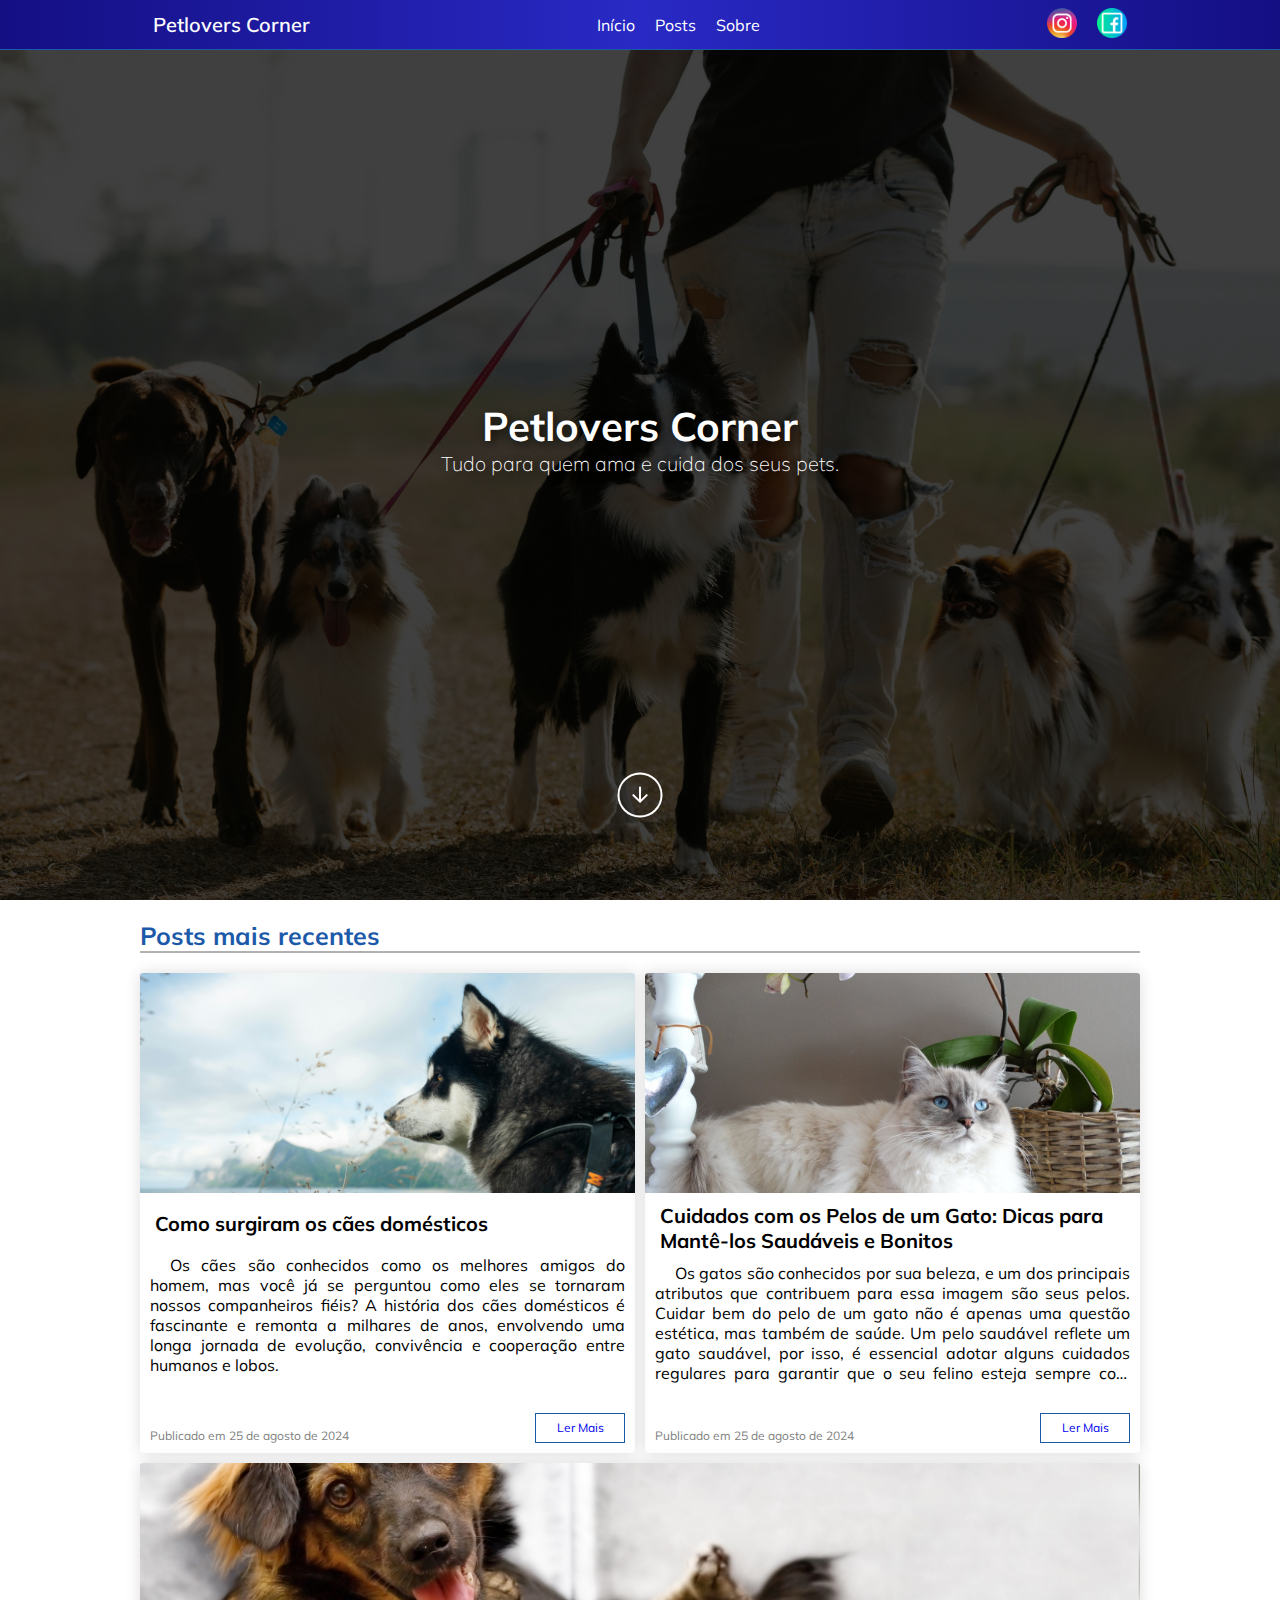
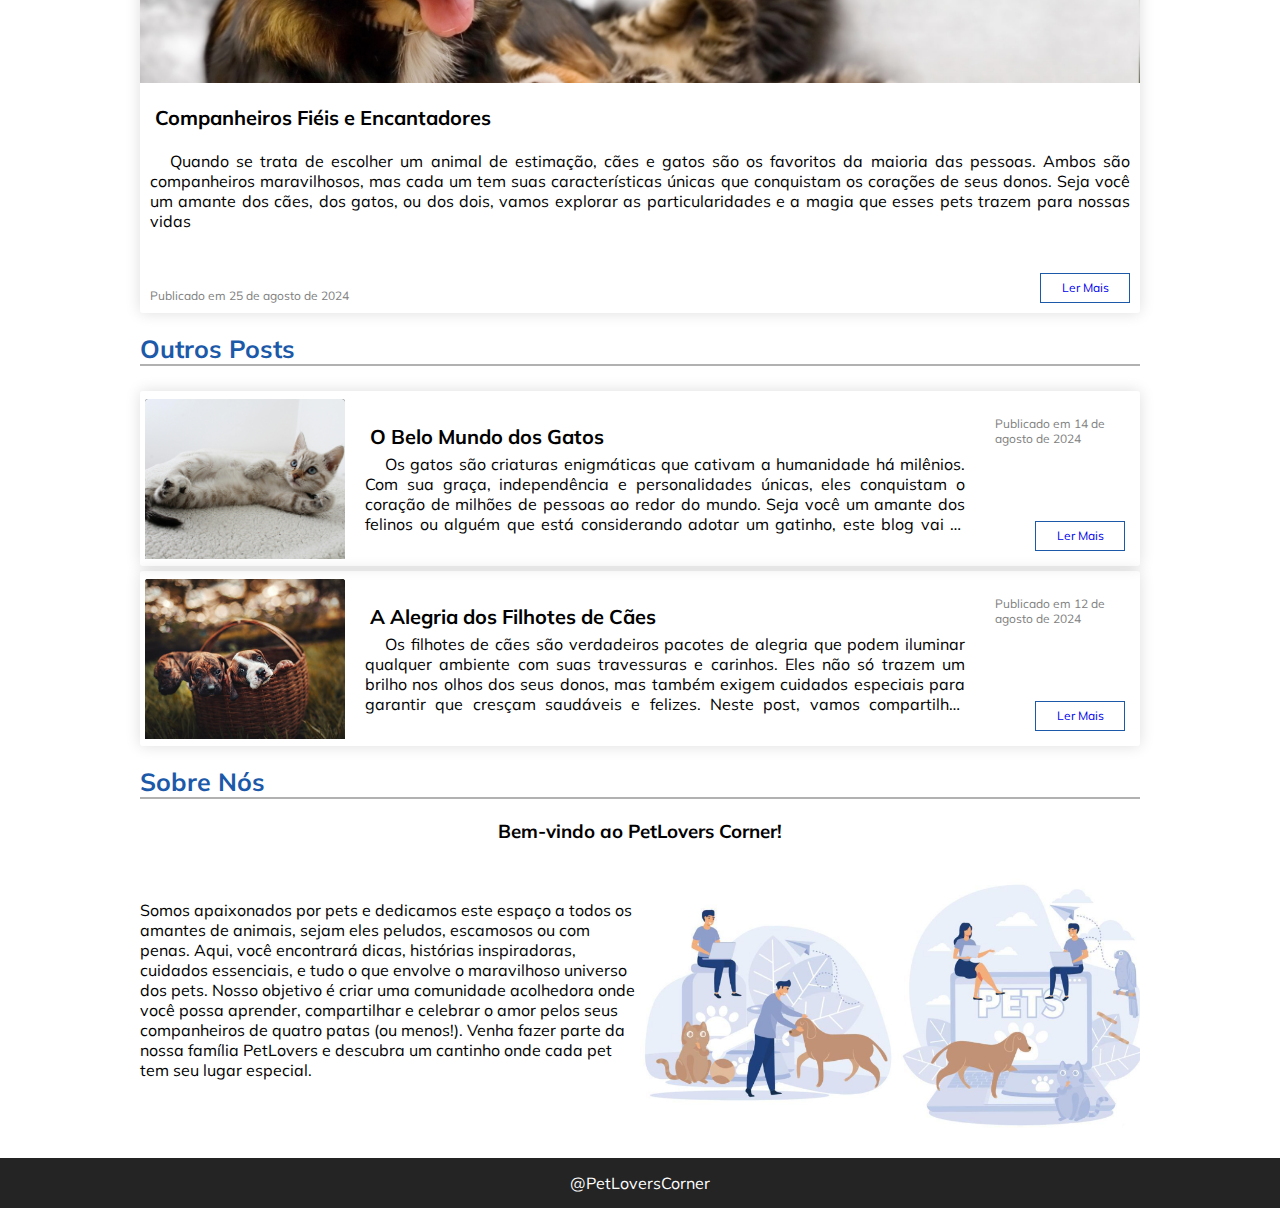
<file: Projetos/blog/index.html>
<!DOCTYPE html>
<html lang="pt-br">

<head>
   <meta charset="UTF-8">
   <meta name="viewport" content="width=device-width, initial-scale=1.0">
   <title>Blog-Praticando</title>
   <link rel="stylesheet" href="style/index/main.css">
   <link rel="stylesheet"
      href="https://fonts.googleapis.com/css2?family=Material+Symbols+Outlined:opsz,wght,FILL,GRAD@20..48,100..700,0..1,-50..200" />
      <link rel="preconnect" href="https://fonts.googleapis.com">
      <link rel="preconnect" href="https://fonts.gstatic.com" crossorigin>
      <link href="https://fonts.googleapis.com/css2?family=Mulish:ital,wght@0,200..1000;1,200..1000&family=Roboto:ital,wght@0,100;0,300;0,400;0,500;0,700;0,900;1,100;1,300;1,400;1,500;1,700;1,900&display=swap" rel="stylesheet">
</head>
<body>
   <header class="header flex">
      <input type="checkbox" id="open-menu" class="hidden">
      <label for="open-menu" class="menu-icon flex" onclick="abrirMenuMobile()"> 
         <span class="line-menu"></span>
         <span class="line-menu"></span>
         <span class="line-menu"></span>
      </label>
      <div class="logo">Petlovers Corner</div>
      <nav class="nav-bar">
         <ul class="flex">
            <li><a class="nav-link" href="#home">Início</a></li>
            <li><a class="nav-link" href="#posts">Posts</a></li>
            <li><a class="nav-link" href="#about">Sobre</a></li>
         </ul>
      </nav>
      <div class="redes-sociais">
         <ul class="flex">
            <li>
               <a class="rs-link" href="#" target="_self" rel="noopener noreferrer">
                  <img src="images/insta-icon.png" alt="">
               </a>
            </li>
            <li>
               <a class="rs-link" href="#" target="_self" rel="noopener noreferrer">
                  <img src="images/face-icon.png" alt="">
               </a>
            </li>
         </ul>
      </div>
   </header>
   <main class="container">
      <section id="home">
         <img class="home-backgroundimage" src="./images/backgroundimage.jpg" alt="">
         <div class="content flex">
            <h1>Petlovers Corner</h1>
            <h2>Tudo para quem ama e cuida dos seus pets.</h2>
         </div>
         <div class="scrolldown flex">
            <a href="#posts">
               <span class="material-symbols-outlined arrow">
                  arrow_circle_down
               </span>
            </a>
         </div>
      </section>
      <section id="posts">
         <p class="page-title">Posts mais recentes</p>
         <section class="posts-recents flex">
            <!-- <article class="blog-post flex">
               Imagem do Post
               <figure class="post-image">
                  <img src="images/post-1.jpg" alt="">
               </figure>
               <header class="post-header">
                  <h2 class="post-title">Título do Post</h2>
               </header>
               Conteúdo do Post
               <div class="post-content">
                  <p>Lorem ipsum dolor sit, amet consectetur adipisicing elit. Vero accusantium aliquid eum reprehenderit, possimus at incidunt quis neque vel assumenda nesciunt ullam nobis expedita porro voluptate consectetur, laborum minus veniam.</p>
               </div>
               Rodapé do Post
               <footer class="post-footer flex">
                  <p>Publicado em <time datetime="09/08/2024">9 de Agosto de 2024</time></p>
                  <a class="read-more" href="#">Ler Mais</a>
               </footer>
            </article> -->
         </section>
         <section class="outros-posts flex">
         <!--   <p class="page-title">Outros Posts</p>
            <article class="blog-post flex">
               Imagem do Post
               <figure class="post-image">
                  <img src="images/post-1.jpg" alt="">
                  <figcaption>legenda</figcaption>
               </figure>
               <div class="content-box flex">
                  <header class="post-header">
                     <h2 class="post-title">Título do Post</h2>
                  </header>
                  Conteúdo do Post
                  <div class="post-content">
                     <p>Lorem ipsum dolor sit, amet consectetur adipisicing elit. Vero accusantium aliquid eum reprehenderit, possimus at incidunt quis neque vel assumenda nesciunt ullam nobis expedita porro voluptate consectetur, laborum minus veniam.</p>
                  </div>
               </div>
               Rodapé do Post
               <footer class="post-footer flex">
                  <p>Publicado em <time datetime="09/08/2024">9 de Agosto de 2024</time></p>
                  <a class="read-more" href="#">Ler Mais</a>
               </footer>
            </article>
         -->
         </section>
         <section id="about">
            <p class="page-title">Sobre Nós</p>
            <h3>Bem-vindo ao PetLovers Corner!</h3>
            <div class="about-box flex">
               <div class="about-content">
                  <p>
                     Somos apaixonados por pets e dedicamos este espaço a todos os amantes de animais, sejam eles peludos, escamosos ou com penas. Aqui, você encontrará dicas, histórias inspiradoras, cuidados essenciais, e tudo o que envolve o maravilhoso universo dos pets. Nosso objetivo é criar uma comunidade acolhedora onde você possa aprender, compartilhar e celebrar o amor pelos seus companheiros de quatro patas (ou menos!).
                  
                     Venha fazer parte da nossa família PetLovers e descubra um cantinho onde cada pet tem seu lugar especial.
                  </p>
               </div>
               <img src="./images/vetor-back-sobre.png" alt="vetor pets">
            </div>
         </section>
      </section>
   </main>
   <footer id="footer" class="flex">
      <p>@PetLoversCorner</p>
   </footer>

   <script src="script/construirBD.js" type="module"></script>
   <script src="script/index/index.js" type="module"></script>

   <script>
      function abrirMenuMobile(){
      const header = document.querySelector('.header');
      header.classList.toggle('open-menu');
   }
   </script>
</body>

</html>
</file>
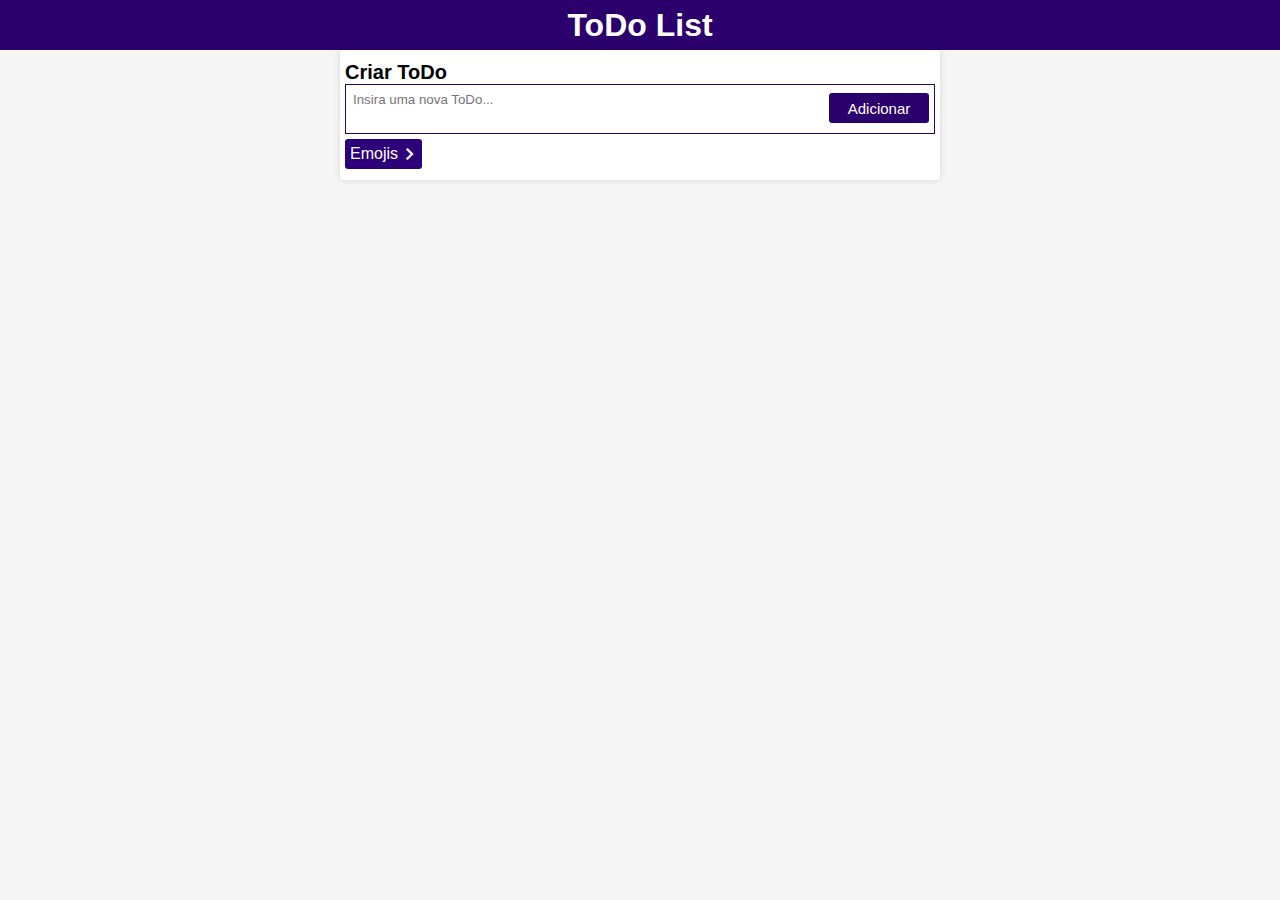
<file: Projetos/CRUD/public/index.html>
<!DOCTYPE html>
<html lang="pt">
<head>
   <meta charset="UTF-8">
   <meta name="viewport" content="width=device-width, initial-scale=1.0">
   <link rel="stylesheet" href="https://fonts.googleapis.com/css2?family=Material+Symbols+Outlined:opsz,wght,FILL,GRAD@20..48,100..700,0..1,-50..200" />
   <link rel="stylesheet" href="../style/main.css">
   <title>ToDo List</title>
</head>
<body>
   <header class="header">
      <h1>ToDo List</h1>
   </header>
   <main class="container"> 
      <section class="novo-item">
         <div class="novo-item-options">
            <span class="titulo-novo-item-form">
              Criar ToDo
            </span>
         </div>
         <form action=""  class="novo-item-form">
            <textarea name="texto" class="novo-item-texto" placeholder="Insira uma nova ToDo..."></textarea>
            <input type="submit" value="Adicionar" class="criar-item">
         </form>
         <div class="novo-item-form-emojis">
            <input type="checkbox" id="emojis-checkbox" class="hidden">
            <label for="emojis-checkbox">
                  <span>Emojis</span>
                  <span class="material-symbols-outlined">
                     keyboard_arrow_right
                  </span>
            </label>
            <ul class="emojis-list">
               <li class="emoji">&#128512</li>
               <li class="emoji">&#128513</li>
               <li class="emoji">&#128514</li>
               <li class="emoji">&#128515</li>
               <li class="emoji">&#128516</li>
               <li class="emoji">&#128517</li>
               <li class="emoji">&#128663</li>
               <li class="emoji">&#128692</li>
               <li class="emoji">&#128694</li>
            </ul>
         </div>
      </section>
      <section class="list">
         <!-- <div class="item">
            <div class="item-checkbox">
               <input type="checkbox" id="check-1" class="hidden">
               <label for="check-1" class="checkbox-label"></label>
            </div>
            <div class="item-content">
               <p class="item-texto hidden">
                  Conteúdo do item será colocado aqui.
               </p>
               <form class="item-form ">
                  <input name="texto" type="text" value="Conteúdo do item será colocado aqui." class="item-form-texto">
                  <button type="submit" class="item-submit-form">
                     Alterar
                  </button>
               </form>
            </div>
            <div class="item-options">
               <span class="material-symbols-outlined edit-item">
                  edit_note
               </span>
               <span class="material-symbols-outlined">
                  delete
               </span>
            </div>
         </div> -->
      </section>
   </main>
   <footer>
      
   </footer>
   <script src="../js/index.js" type="module"></script>
</body>
</html>
</file>
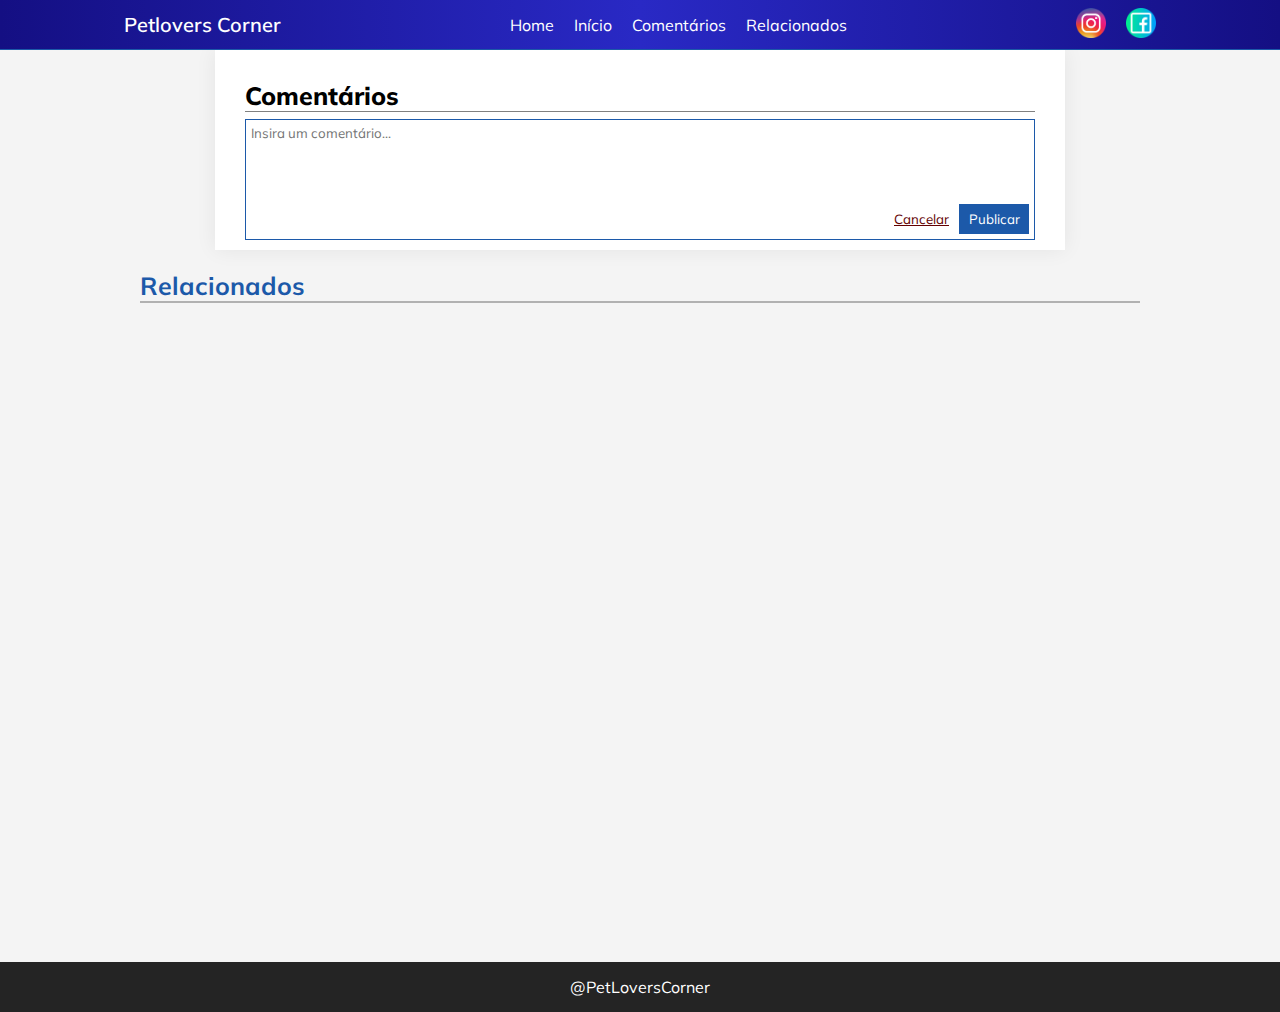
<file: Projetos/blog/post.html>
<!DOCTYPE html>
<html lang="pt-br">

<head>
   <meta charset="UTF-8">
   <meta name="viewport" content="width=device-width, initial-scale=1.0">
   <title>Blog-Praticando</title>
   <link rel="stylesheet" href="style/index/main.css">
   <link rel="stylesheet" href="style/post/main.css">
   <link rel="stylesheet"
      href="https://fonts.googleapis.com/css2?family=Material+Symbols+Outlined:opsz,wght,FILL,GRAD@20..48,100..700,0..1,-50..200" />
   <link rel="preconnect" href="https://fonts.googleapis.com">
   <link rel="preconnect" href="https://fonts.gstatic.com" crossorigin>
   <link
      href="https://fonts.googleapis.com/css2?family=Mulish:ital,wght@0,200..1000;1,200..1000&family=Roboto:ital,wght@0,100;0,300;0,400;0,500;0,700;0,900;1,100;1,300;1,400;1,500;1,700;1,900&display=swap"
      rel="stylesheet">
</head>

<body>
   <header class="header flex">
      <input type="checkbox" id="open-menu">
      <label for="open-menu" class="menu-icon flex" onclick="abrirMenuMobile()"> 
         <span class="line-menu"></span>
         <span class="line-menu"></span>
         <span class="line-menu"></span>
      </label>
      <div class="logo">Petlovers Corner</div>
      <nav class="nav-bar">
         <ul class="flex">
            <li><a class="nav-link" href="http://127.0.0.1:5500/Projetos/blog/index.html" target="_self">Home</a></li>
            <li><a class="nav-link" href="#posts" >Início</a></li>
            <li><a class="nav-link" href="#comentarios" >Comentários</a></li>
            <li><a class="nav-link" href="#relacionados" >Relacionados</a></li>
         </ul>
      </nav>
      <div class="redes-sociais">
         <ul class="flex">
            <li>
               <a class="rs-link" href="#" target="_blank" rel="noopener noreferrer">
                  <img src="images/insta-icon.png" alt="">
               </a>
            </li>
            <li>
               <a class="rs-link" href="#" target="_blank" rel="noopener noreferrer">
                  <img src="images/face-icon.png" alt="">
               </a>
            </li>
         </ul>
      </div>
   </header>
   <main class="container">
      <section id="posts">
         <section class="post-view flex">
             <article class="blog-post flex">
            <!-- <article class="blog-post flex">
               <header class="post-header">
                  <h2 class="post-title">Título do Post</h2>
                  <p>Escrito por <strong class="post-autor">Emerson R</strong>, <time datetime="09/08/2024">9 de Agosto de 2024</time></p>
               </header>
               <div class="post-body">
                  Imagem do Post
                  <figure class="post-image">
                     <img src="images/post-1.jpg" alt="">
                  </figure>
                  Conteúdo do Post
                  <div class="post-content">
                     <p>Lorem ipsum dolor sit, amet consectetur adipisicing elit. Vero accusantium aliquid eum
                        reprehenderit, possimus at incidunt quis neque vel assumenda nesciunt ullam nobis expedita
                        porro voluptate consectetur, laborum minus veniam.</p>
                  </div>
               </div>-->
            </article> 

            <!-- Caixa de Comentários -->
            <section id="comentarios" class="coments-box flex">
               <div class="new-coment-box">
                  <input class="btn-new-coment-open hidden" type="button" value="Comentar">
                  <p>Comentários</p>
                  <form class="principal-new-coment-form">
                     <textarea name="new-coment" id="new-coment" placeholder="Insira um comentário..."></textarea>
                     <div class="new-coment-buttons flex">
                        <button class="btn-new-coment-cancel" type="button">Cancelar</button>
                        <button class="btn-new-coment-submit" type="submit">Publicar</button>
                     </div>
                  </form>
               </div>
               <!-- </div> -->
               <!-- Comentário -->
               <!-- <div class="coment">
                  <div>
                     <div class="coment-header flex">
                        <img class="coment-img" src="./images/user-icon-1.png" alt="">
                        <div class="flex">
                           <span class="coment-autor">Emerson-1</span>
                           <time datetime="11/08/2024">11 de agosto de 2024</time>
                        </div>
                     </div>
                     <div class="coment-body">
                        <p>Lorem ipsum dolor sit amet consectetur adipisicing elit. Perspiciatis temporibus laudantium ad velit, dignissimos maiores, tempora vero eos saepe quisquam mollitia odio ex nesciunt odit iusto voluptates inventore adipisci cumque!</p>
                     </div>
                     
                     <div class="coment-footer flex">
                        <div class="like-icon flex">
                           <span class="material-symbols-outlined like-heart">favorite</span>
                           <span class="like-number">0 likes</span>
                        </div>
                        <div class="reply-icon flex">
                           <span class="material-symbols-outlined">reply</span>
                           <span>Responder</span>
                        </div>
                     </div>

                      <div class="reply-box">
                        <form class="new-coment">
                           <textarea name="new-coment" id="new-coment-answer" class="new-coment" placeholder="Insira um comentário..."></textarea>
                           <div class="new-coment-buttons flex">
                              <button class="btn-new-coment-cancel" type="button">Cancelar</button>
                              <button class="btn-new-coment-submit" type="submit">Publicar</button>
                           </div>
                        </form>
                     </div>
                  </div> -->


                  <!-- Respostas ao comentário -->
                  <!-- <div class="coment-answers">
                     
                     <div class="coment-answer">
                        <div class="coment-header flex">
                           <img class="coment-img" src="./images/user-icon-2.png" alt="">
                           <div class="flex">
                              <span class="coment-autor">Emerson-2</span>
                              <time datetime="11/08/2024">11 de agosto de 2024</time>
                              <span class="replying-to-name">Resposta à Emerson-1</span>
                           </div>
                        </div>

                        <div class="coment-body">
                           <p>Lorem ipsum dolor sit amet, consectetur adipisicing elit. Ipsam, error voluptatum! Beatae aliquid eveniet fugit pariatur, aspernatur soluta!</p>
                        </div>

                        <div class="coment-footer flex">
                           <div class="buttons-answers flex">
                              <div class="like-icon flex">
                                 <span class="material-symbols-outlined like-heart">favorite</span>   
                                 <span class="like-number">0 likes</span></div>
                              <div class="reply-icon flex">
                                 <span class="material-symbols-outlined">reply</span>
                                 <span>Responder</span>
                              </div>
                           </div>

                           <div class="reply-box">
                              <form class="new-coment">
                                 <textarea name="new-coment" id="new-coment-answer" class="new-coment" placeholder="Insira um comentário..."></textarea>
                                 <div class="new-coment-buttons flex">
                                    <button class="btn-new-coment-cancel" type="button">Cancelar</button>
                                    <button class="btn-new-coment-submit" type="submit">Publicar</button>
                                 </div>
                              </form>
                           </div>
                        </div>
                     </div>

                  </div> -->
               <!-- </div> -->
            </section>
         </section>
         <section id="relacionados" class="outros-posts posts-relacionados flex">
            <!-- <p class="page-title">Relacionados</p>
            <article class="blog-post flex">
               Imagem do Post
               <figure class="post-image">
                  <img src="images/post-1.jpg" alt="">
                  <figcaption>legenda</figcaption>
               </figure>
               <header class="post-header">
                  <h2 class="post-title">Título do Post</h2>
               </header>
               Rodapé do Post
               <footer class="post-footer flex">
                  <p><time datetime="09/08/2024">09 de agosto de 2024</time></p>
                  <a class="read-more" href="#" >Ler Mais</a>
               </footer>
            </article> -->
         </section>
      </section>
   </main>
   <footer id="footer" class="flex">
      <p>@PetLoversCorner</p>
   </footer>
   <script src="script/construirBD.js" type="module"></script>
   <script src="script/post/post.js" type="module"></script>
   <script src="script/post/relacionados.js" type="module"></script>
   <script>
      function abrirMenuMobile(){
      const header = document.querySelector('.header');
      header.classList.toggle('open-menu');
   }
   </script>
</body>

</html>
</file>
<file: Projetos/blog/style/index/main.css>
@charset "UTF-8";
* {
  font-family: "Mulish", Arial, Helvetica, sans-serif;
  margin: 0;
  padding: 0;
  box-sizing: border-box;
  scroll-behavior: smooth;
}

.flex {
  display: flex;
  align-items: center;
}

#open-menu {
  display: none;
}

.header {
  position: fixed;
  top: 0 !important;
  width: 100%;
  height: 50px;
  color: white;
  padding: 0 10px;
  z-index: 10;
  justify-content: space-around;
  border-bottom: 1px solid rgb(28, 89, 169);
  background: linear-gradient(90deg, rgb(20, 15, 131) 0%, rgb(41, 41, 197) 50%, rgb(20, 15, 131) 100%);
}
.header .logo {
  font-weight: 600;
  font-size: 20px;
}

.nav-bar ul, .redes-sociais ul {
  list-style-type: none;
}
.nav-bar ul li:not(:last-child), .redes-sociais ul li:not(:last-child) {
  margin-right: 20px;
}
.nav-bar ul .nav-link, .nav-bar ul .rs-link, .redes-sociais ul .nav-link, .redes-sociais ul .rs-link {
  color: white;
  text-decoration: none;
  transition: 0.4s;
}
.nav-bar ul .nav-link:hover, .nav-bar ul .rs-link:hover, .redes-sociais ul .nav-link:hover, .redes-sociais ul .rs-link:hover {
  color: rgb(125, 125, 125);
}
.nav-bar .rs-link img, .redes-sociais .rs-link img {
  max-width: 30px;
}

.menu-icon {
  display: none;
}

/*/****************MediaQueries**********************/
@media (max-width: 670px) {
  .header {
    height: 100vh;
    flex-direction: column;
    width: 400px;
    margin-left: -400px;
    transition: 0.4s;
  }
  .header .logo {
    font-weight: 800;
    font-size: 30px;
  }
  .header .nav-bar ul {
    flex-direction: column;
  }
  .header .nav-bar ul li {
    width: 390px;
    border-bottom: 1px solid gray;
    margin-right: 0 !important;
  }
  .header .nav-bar ul li a {
    display: block;
    padding: 10px;
    font-size: 20px;
    text-align: center;
  }
  .header .nav-bar ul li:first-child {
    border-top: 1px solid gray;
  }
  .header .rs-link img {
    max-width: 50px !important;
  }
  .header .menu-icon {
    position: absolute;
    flex-direction: column;
    display: flex !important;
    overflow: hidden;
    gap: 8px;
    width: 40px;
    height: 40px;
    top: 15px;
    right: -50px;
    z-index: 11;
    cursor: pointer;
  }
  .header .menu-icon .line-menu {
    justify-content: center;
    width: 40px;
    height: 4px;
    border-radius: 5px;
    background-color: rgb(34, 0, 185) !important;
    transition: 0.3s;
  }
  .header #open-menu:checked ~ .menu-icon > span:nth-child(1) {
    transform: rotate(45deg) translateX(6.5px) translateY(13.5px);
  }
  .header #open-menu:checked ~ .menu-icon > span:nth-child(2) {
    margin-left: -100px;
  }
  .header #open-menu:checked ~ .menu-icon > span:nth-child(3) {
    transform: rotate(-45deg) translateX(4px) translateY(-10px);
  }
  .header #open-menu:checked ~ .header {
    margin-left: 0;
  }
  .open-menu {
    margin-left: 0;
  }
}
.material-symbols-outlined {
  font-variation-settings: "FILL" 0, "wght" 200, "GRAD" 0, "opsz" 48;
}

#home {
  position: relative;
  background-color: black;
  height: 100vh;
  max-width: 100%;
  overflow: hidden;
  scroll-margin-top: 1163px;
}
#home .home-backgroundimage {
  width: 100vw;
  height: 100vh;
  -o-object-fit: cover;
     object-fit: cover;
  -o-object-position: bottom;
     object-position: bottom;
  opacity: 0.25;
}
#home .content {
  position: absolute;
  color: white;
  z-index: 2;
  top: 50%;
  left: 50%;
  transform: translate(-50%, -65%);
  flex-direction: column;
}
#home .content h1 {
  font-size: 40px;
  text-shadow: 3px 3px 10px rgba(0, 0, 0, 0.619);
}
#home .content h2 {
  font-size: 20px;
  font-weight: 100;
  text-shadow: 3px 3px 10px rgba(0, 0, 0, 0.619);
}
#home .scrolldown {
  position: absolute;
  flex-direction: column;
  gap: 5px;
  left: 50%;
  top: 85%;
  transform: translate(-50%);
  cursor: pointer;
}
#home .scrolldown a {
  color: white;
}
#home .scrolldown .arrow {
  font-size: 60px;
  animation: buttonScrollAnimation 1.5s infinite;
}

@keyframes buttonScrollAnimation {
  0% {
    margin-top: 0;
  }
  50% {
    margin-top: 10px;
  }
  100% {
    margin-top: 0;
  }
}
.page-title {
  top: -10px;
  width: 100%;
  margin: 20px auto;
  font-size: 25px;
  font-weight: 700;
  color: rgb(28, 89, 169);
  border-bottom: 2px solid rgb(177, 177, 177);
}

#posts {
  position: relative;
  max-width: 70%;
  max-width: 1000px;
  min-height: 98vh;
  margin: auto;
  scroll-margin-top: 63px;
  /***********************************************************************************************************/
  /***********************************************************************************************************/
}
#posts .posts-recents {
  align-items: stretch;
}
#posts .posts-recents .blog-post {
  min-height: 450px;
}
#posts .posts-recents, #posts .outros-posts, #posts .post-view {
  flex-direction: row;
  flex-wrap: wrap;
  gap: 10px;
}
#posts .posts-recents .blog-post, #posts .outros-posts .blog-post, #posts .post-view .blog-post {
  flex: 1;
  flex-direction: column;
  justify-content: space-between;
  gap: 10px;
  min-width: 345px;
  border-radius: 3px;
  box-shadow: 0px 0px 15px rgba(0, 0, 0, 0.138);
}
#posts .posts-recents .blog-post .post-image, #posts .outros-posts .blog-post .post-image, #posts .post-view .blog-post .post-image {
  width: 100%;
  height: 220px;
  overflow: hidden;
  border-radius: 3px 3px 0 0;
}
#posts .posts-recents .blog-post .post-image img, #posts .outros-posts .blog-post .post-image img, #posts .post-view .blog-post .post-image img {
  width: 100%;
  height: 100%;
  -o-object-fit: cover;
     object-fit: cover;
  -o-object-position: center center;
     object-position: center center;
}
#posts .posts-recents .blog-post .post-header, #posts .outros-posts .blog-post .post-header, #posts .post-view .blog-post .post-header {
  width: 100%;
  padding-left: 15px;
}
#posts .posts-recents .blog-post .post-header h1, #posts .outros-posts .blog-post .post-header h1, #posts .post-view .blog-post .post-header h1 {
  font-size: 20px;
}
#posts .posts-recents .blog-post .post-content, #posts .outros-posts .blog-post .post-content, #posts .post-view .blog-post .post-content {
  padding: 0 10px;
  text-indent: 20px;
  text-align: justify;
}
#posts .posts-recents .blog-post .post-content-index, #posts .outros-posts .blog-post .post-content-index, #posts .post-view .blog-post .post-content-index {
  display: -webkit-box; /* Flexbox unidimensional */
  -webkit-box-orient: vertical; /* Orientação vertical */
  overflow: hidden;
  text-overflow: ellipsis;
  -webkit-line-clamp: 6; /* Limita a quantidade de linhas a ser mostrada */
  max-height: 120px;
  text-overflow: ellipsis;
}
#posts .posts-recents .blog-post .post-content-index h2, #posts .outros-posts .blog-post .post-content-index h2, #posts .post-view .blog-post .post-content-index h2 {
  display: none;
}
#posts .posts-recents .blog-post .post-footer, #posts .outros-posts .blog-post .post-footer, #posts .post-view .blog-post .post-footer {
  margin-top: 20px;
  font-size: 12px;
  padding: 0 10px 10px;
  width: 100%;
  align-items: end;
  justify-content: space-between;
  color: gray;
}
#posts .posts-recents .blog-post .post-footer .read-more, #posts .outros-posts .blog-post .post-footer .read-more, #posts .post-view .blog-post .post-footer .read-more {
  text-decoration: none;
  height: 30px;
  width: 90px;
  text-align: center;
  line-height: 28px;
  border: 1px solid rgb(28, 89, 169);
  transition: 0.4s;
}
#posts .posts-recents .blog-post .post-footer .read-more:hover, #posts .outros-posts .blog-post .post-footer .read-more:hover, #posts .post-view .blog-post .post-footer .read-more:hover {
  background-color: rgb(28, 89, 169);
  color: white;
}
#posts .outros-posts {
  flex-direction: column;
  gap: 5px;
}
#posts .outros-posts .blog-post {
  padding: 5px;
  width: 100%;
  height: 170px !important;
  flex-direction: row;
}
#posts .outros-posts .blog-post .post-image {
  flex: 1;
  height: 160px;
  min-width: 200px;
  max-width: 200px;
  background-color: black;
}
#posts .outros-posts .blog-post .content-box {
  flex: 2;
  height: 160px;
  flex-direction: column;
  justify-content: center;
}
#posts .outros-posts .blog-post .content-box .post-header {
  margin-bottom: 5px;
}
#posts .outros-posts .blog-post .content-box .post-header h2 {
  font-size: 20px;
}
#posts .outros-posts .blog-post .content-box .post-content {
  display: -webkit-box; /* Flexbox unidimensional */
  -webkit-box-orient: vertical; /* Orientação vertical */
  overflow: hidden;
  text-overflow: ellipsis;
  -webkit-line-clamp: 4; /* Limita a quantidade de linhas a ser mostrada */
  max-height: 120px;
  text-overflow: ellipsis;
}
#posts .outros-posts .blog-post .post-footer {
  flex: 1;
  flex-direction: column;
  justify-content: space-between;
  height: 145px;
  max-width: 150px;
}

/*/****************MediaQueries**********************/
@media (max-width: 1020px) {
  #posts {
    max-width: 90%;
  }
}
@media (max-width: 670px) {
  #posts {
    min-width: 450px;
  }
  #posts .outros-posts .post-image {
    display: none !important;
  }
}
#footer {
  height: 50px;
  color: white;
  justify-content: center;
  background-color: rgb(36, 36, 36);
  margin-top: 30px;
}

#about {
  scroll-margin-top: 63px;
}
#about h3 {
  text-align: center;
  margin: 10px;
}
#about .about-box {
  flex-direction: row;
  flex-wrap: wrap;
}
#about .about-box .about-content {
  flex: 1;
  min-width: 400px;
  width: 50%;
}
#about .about-box img {
  max-width: 50%;
  min-width: 400px;
  margin: auto;
}/*# sourceMappingURL=main.css.map */
</file>
<file: Projetos/CRUD/style/main.css>
@charset "UTF-8";
* {
  font-family: Arial, Helvetica, sans-serif;
  margin: 0;
  box-sizing: border-box;
}

body {
  background-color: rgb(245, 245, 245);
}

.header {
  display: flex;
  align-items: center;
  justify-content: center;
  height: 50px;
  text-align: center;
  color: white;
  background-color: rgb(43, 0, 108);
}

.list {
  margin: auto;
  width: 600px;
}

.item {
  display: flex;
  align-items: center;
  justify-content: space-between;
  flex-direction: row;
  min-height: 70px;
  gap: 15px;
  padding: 10px;
  box-shadow: 0 0 7px rgba(0, 0, 0, 0.125);
  border-radius: 4px;
  background-color: white;
  margin-bottom: 5px;
}
.item-checkbox input {
  position: relative;
}
.item-checkbox input:hover {
  cursor: pointer;
}
.item-checkbox .checkbox-label {
  margin-right: 15px;
  cursor: pointer;
}
.item-checkbox .checkbox-label::before {
  position: absolute;
  content: "";
  height: 20px;
  width: 20px;
  color: white;
  border: 1px solid rgb(43, 0, 108);
  border-radius: 2px;
}
.item-checkbox input:checked ~ .checkbox-label::after {
  position: absolute;
  content: "✔";
  display: flex;
  align-items: start;
  justify-content: center;
  line-height: 20px;
  height: 20px;
  padding-top: 1px;
  padding-left: 1px;
  color: white;
  width: 20px;
  border-radius: 2px;
  background-color: rgb(43, 0, 108);
}
.item-content {
  flex: 1;
}
.item-content .item-form {
  display: flex;
  align-items: center;
  justify-content: space-between;
  border: 1px solid rgb(43, 0, 108);
  padding: 5px;
  border-radius: 2px;
}
.item-content .item-form-texto {
  flex: 1;
  border: none;
  outline: none;
}
.item-content .item-form .item-submit-form {
  height: 30px;
  width: 70px;
  border: none;
  color: white;
  background-color: #390090;
  border-radius: 3px;
  cursor: pointer;
  transition: 0.4s;
}
.item-content .item-form .item-submit-form:hover {
  background-color: #210053;
}
.item-options span {
  padding-top: 4px;
  cursor: pointer;
}

.novo-item {
  display: flex;
  align-items: start;
  justify-content: center;
  flex-direction: column;
  margin: auto;
  width: 600px;
  height: 130px;
  padding: 5px;
  background-color: white;
  margin-bottom: 10px;
  box-shadow: 0 0 7px rgba(0, 0, 0, 0.125);
  border-radius: 3px;
}
.novo-item .titulo-novo-item-form {
  font-size: 20px;
  font-weight: 600;
}
.novo-item .criar-item {
  height: 30px !important;
  width: 100px;
  font-size: 15px;
  margin-bottom: 5px;
  border-radius: 3px;
  border: none;
  color: white;
  background-color: rgb(43, 0, 108);
  cursor: pointer;
}
.novo-item .novo-item-form {
  display: flex;
  align-items: end;
  justify-content: space-between;
  flex-direction: row;
  gap: 5px;
  height: 50px;
  width: 100%;
  padding: 5px;
  border: 1px solid rgb(43, 0, 108);
}
.novo-item .novo-item-form .novo-item-texto {
  flex: 1;
  height: 100%;
  border: none;
  outline: none;
  resize: none;
}
.novo-item .novo-item-form-emojis {
  display: flex;
  align-items: center;
  justify-content: start;
  width: 330px;
  margin-top: 5px;
  overflow: hidden;
}
.novo-item .novo-item-form-emojis label {
  display: flex;
  align-items: center;
  justify-content: center;
  padding-left: 5px;
  height: 30px;
  border-radius: 3px;
  color: rgb(255, 255, 255);
  background-color: rgb(45, 0, 122);
  cursor: pointer;
  z-index: 10;
}
.novo-item .novo-item-form-emojis .emojis-list {
  display: flex;
  padding: 0;
  list-style-type: none;
  margin-left: -300px;
  transition: 0.4s;
}
.novo-item .novo-item-form-emojis .emojis-list .emoji {
  cursor: pointer;
  font-size: 20px;
}
.novo-item .novo-item-form-emojis .emojis-list .emoji:hover {
  animation: emojisAnimation 0.4s;
}
.novo-item .novo-item-form-emojis .material-symbols-outlined {
  transition: 0.4s;
}
.novo-item .novo-item-form-emojis #emojis-checkbox:checked ~ .emojis-list {
  margin-left: 0;
}
.novo-item .novo-item-form-emojis #emojis-checkbox:checked ~ label > .material-symbols-outlined {
  transform: rotate(180deg);
}

@keyframes emojisAnimation {
  0% {
    margin-top: -3px;
    transform: rotate(40deg);
  }
  50% {
    margin-top: -6px;
    transform: rotate(0deg);
  }
}
.hidden {
  display: none !important;
}/*# sourceMappingURL=main.css.map */
</file>
<file: Projetos/blog/style/post/main.css>
body {
  background-color: rgba(231, 231, 231, 0.479);
}

#posts {
  width: 90% !important;
  max-width: 1000px;
}

.post-view {
  background-color: white;
  margin: 50px auto 0;
  flex-direction: column !important;
  width: 85% !important;
  padding: 0 20px;
  box-shadow: 0px 0px 20px rgba(0, 0, 0, 0.066);
}
.post-view .blog-post {
  width: 100% !important;
  box-shadow: none !important;
  border-radius: 10px !important;
}
.post-view .blog-post h1 {
  font-size: 30px;
  color: black;
  font-weight: 800;
}
.post-view .blog-post h2 {
  font-size: 20px;
  margin: 20px 0 5px 0;
  color: rgb(28, 89, 169);
}
.post-view .blog-post p {
  color: black;
  line-height: 25px;
}
.post-view .blog-post .post-content {
  padding: 0 10px;
  text-indent: 20px;
  text-align: justify;
}
.post-view .blog-post .post-content h2 {
  margin-left: -20px !important;
  font-weight: 800;
}
.post-view .blog-post .post-content ul {
  list-style-position: inside;
}
.post-view .blog-post .post-content ul li {
  margin-top: 5px;
}
.post-view .blog-post .post-content ul li strong {
  color: black;
}
.post-view .blog-post .post-header {
  color: rgb(68, 68, 68);
  padding-left: 0 !important;
  margin: 10px 0 10px 0;
}
.post-view .blog-post .post-header p {
  font-size: 13px;
}
.post-view .blog-post .post-header p .post-autor {
  color: rgb(28, 89, 169);
}
.post-view .blog-post .post-body {
  border-bottom: 1px solid gray;
}
.post-view .blog-post .post-image {
  height: 370px !important;
  margin-bottom: 10px;
}
.post-view .blog-post .post-content {
  padding: 10px !important;
  color: rgb(104, 104, 104);
}

.posts-relacionados {
  flex-direction: row !important;
  justify-content: center;
}
.posts-relacionados .blog-post {
  flex-direction: column !important;
  min-width: 250px !important;
  max-width: 250px;
  min-height: 350px;
}
.posts-relacionados .blog-post .post-header {
  padding: 0 !important;
}
.posts-relacionados .blog-post h2 {
  text-align: center;
  font-size: 20px;
}
.posts-relacionados .blog-post .post-image {
  background-color: black;
  min-width: 100% !important;
  max-height: 150px !important;
  min-height: 150px;
}
.posts-relacionados .blog-post .post-image img {
  width: 100% !important;
}
.posts-relacionados .blog-post .post-footer {
  flex-direction: row !important;
  justify-content: space-between !important;
  max-width: 100% !important;
}

/*************Media Queries************/
@media (max-width: 1200px) {
  .post-view {
    width: 100% !important;
  }
}
@media (max-width: 865px) {
  .posts-relacionados {
    justify-content: start;
  }
  .posts-relacionados .blog-post {
    flex: 1 !important;
    max-width: 800px;
  }
}
@media (max-width: 670px) {
  #posts {
    min-width: 450px;
  }
  #posts .outros-posts .post-image {
    display: block !important;
  }
}
.material-symbols-outlined {
  font-variation-settings: "FILL" 0, "wght" 600, "GRAD" 1, "opsz" 48;
}

.coments-box {
  width: 100%;
  padding: 10px;
  flex-direction: column;
  scroll-margin-top: 53px;
}
.coments-box .new-coment-box {
  width: 100%;
}
.coments-box .new-coment-box .btn-new-coment-open {
  height: 30px;
  width: 100px;
  color: white;
  background: rgb(28, 89, 169);
  border: none;
  cursor: pointer;
  margin-bottom: 5px;
  transition: 0.4s;
}
.coments-box .new-coment-box .btn-new-coment-open:hover {
  background-color: #154482;
}
.coments-box .new-coment-box p {
  border-bottom: 1px solid gray;
  margin: 10px 0 7px 0;
  font-size: 25px;
  font-weight: 800;
}
.coments-box .new-coment-box .principal-new-coment-form {
  width: 100%;
  min-height: 90px;
  border: 1px solid rgb(28, 89, 169);
  padding: 5px;
}
.coments-box .new-coment-box .principal-new-coment-form #new-coment {
  border: none;
  width: 100%;
  min-height: 70px;
  resize: none;
  outline: none;
}
.coments-box .new-coment-box .principal-new-coment-form #new-coment:focus-within {
  border: none !important;
}
.coments-box .new-coment-box .principal-new-coment-form .new-coment-buttons {
  margin-top: 5px;
  justify-content: end;
}
.coments-box .new-coment-box .principal-new-coment-form .new-coment-buttons .btn-new-coment-cancel {
  margin-right: 10px;
  border: none;
  background-color: white;
  color: rgb(99, 1, 1);
  text-decoration: underline;
  cursor: pointer;
}
.coments-box .new-coment-box .principal-new-coment-form .new-coment-buttons .btn-new-coment-submit {
  height: 30px;
  width: 70px;
  color: white;
  background: rgb(28, 89, 169);
  border: none;
  cursor: pointer;
  transition: 0.4s;
}
.coments-box .new-coment-box .principal-new-coment-form .new-coment-buttons .btn-new-coment-submit:hover {
  background-color: #154482;
}
.coments-box .coment-header {
  height: 50px;
  font-size: 13px;
}
.coments-box .coment-header img {
  max-width: 35px;
  margin-right: 5px;
}
.coments-box .coment-header div {
  flex-direction: column;
  align-items: start;
}
.coments-box .coment-header div .coment-autor {
  font-weight: 600;
}
.coments-box .coment-header div time {
  color: gray;
}
.coments-box .coment-body {
  margin-left: 40px;
  font-size: 15px;
  margin-bottom: 5px;
  width: 92%;
}
.coments-box .coment-footer {
  font-size: 12px;
  margin: 5px 0 0 40px;
  margin-bottom: 20px;
}
.coments-box .coment-footer .flex {
  margin-right: 15px;
}
.coments-box .coment-footer .like-icon, .coments-box .coment-footer .reply-icon {
  cursor: pointer;
  transition: 0.4s;
}
.coments-box .coment-footer .like-icon:hover, .coments-box .coment-footer .reply-icon:hover {
  color: rgb(28, 89, 169);
}
.coments-box .coment-footer .material-symbols-outlined {
  font-size: 18px;
  margin-right: 3px;
  align-items: center;
}

.coment {
  width: 100%;
  margin-top: 10px;
  border-bottom: 1px dotted rgb(197, 196, 196);
  padding-bottom: 5px;
}
.coment .coment-content {
  background-color: rgb(240, 240, 240);
  padding: 5px;
  margin-bottom: 5px;
  border-radius: 5px;
}
.coment .new-answer-form {
  width: 90%;
  min-height: 90px;
  border: 1px solid rgb(28, 89, 169);
  padding: 5px;
  margin: 0 0 5px 40px;
}
.coment .new-answer-form .new-answer {
  border: none;
  width: 100%;
  min-height: 70px;
  resize: none;
  outline: none;
  background-color: rgb(240, 240, 240);
}
.coment .new-answer-form .new-answer:focus-within {
  border: none !important;
}
.coment .new-answer-form .new-answer-buttons {
  margin-top: 5px;
  justify-content: end;
}
.coment .new-answer-form .new-answer-buttons .btn-new-coment-cancel {
  margin-right: 10px;
  border: none;
  background-color: rgb(240, 240, 240);
  color: rgb(99, 1, 1);
  text-decoration: underline;
  cursor: pointer;
}
.coment .new-answer-form .new-answer-buttons .btn-new-coment-submit {
  height: 30px;
  width: 70px;
  color: white;
  background: rgb(28, 89, 169);
  border: none;
  cursor: pointer;
  transition: 0.4s;
}
.coment .new-answer-form .new-answer-buttons .btn-new-coment-submit:hover {
  background-color: #154482;
}

.coment-answers {
  margin-left: 40px;
  padding-left: 10px;
  border-left: 1px solid rgb(165, 165, 165);
}
.coment-answers .coment-answer {
  background-color: rgb(240, 240, 240);
  padding: 5px;
  margin-bottom: 5px;
  border-radius: 5px;
}
.coment-answers .coment-answer .coment-header {
  margin-bottom: 10px;
}
.coment-answers .coment-answer .coment-header .replying-to-name {
  color: gray;
}
.coment-answers .coment-answer .coment-footer {
  width: calc(100% - 40px);
  flex-direction: column;
  height: 5px;
}
.coment-answers .coment-answer .coment-footer .buttons-answers {
  margin-bottom: 5px;
  width: 98%;
}
.coment-answers .coment-answer .coment-footer .reply-box {
  width: 100%;
}

.liked {
  font-variation-settings: "FILL" 1;
}

.newComentAnimation {
  animation: newComentAnimation 2.5s;
}

@keyframes newComentAnimation {
  from {
    background-color: rgb(141, 141, 141);
  }
  to {
    background-color: rgb(240, 240, 240);
  }
}
.hidden {
  display: none;
}/*# sourceMappingURL=main.css.map */
</file>
